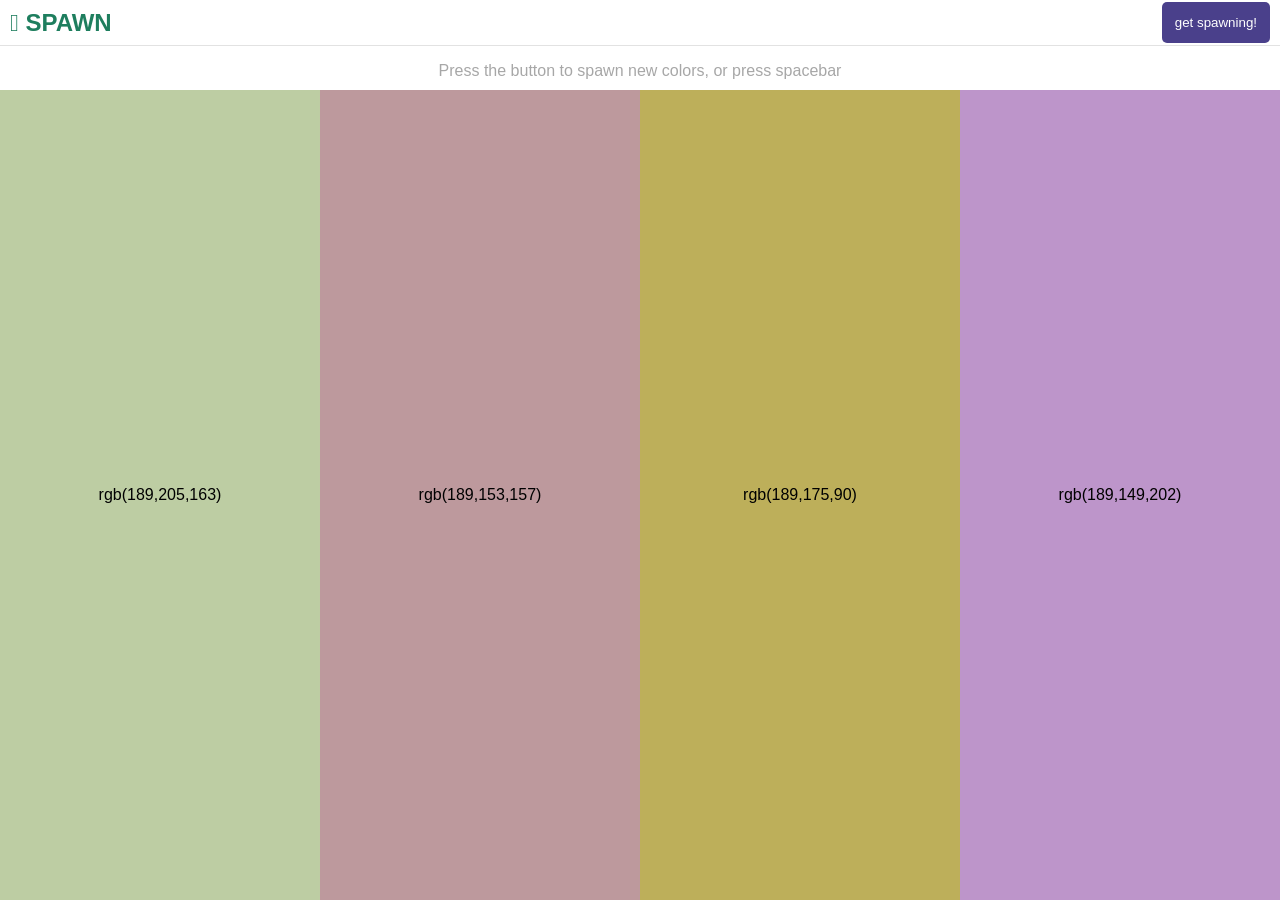
<file: index.html>
<!DOCTYPE html>
<html lang="en">
<head>
    <meta charset="UTF-8">
    <meta name="viewport" content="width=device-width, initial-scale=1.0">
    <title>JS CSS HTML Color Generator</title>
    <link rel="stylesheet" href="css/styles.css">
</head>
<body>
    
    <header>
        <section class="main-section">
            <div class="logo">
                <h1>𓃑 SPAWN</h1>
            </div>
            <div class="button-container">
                <button id="spawn-button">get spawning!</button>
            </div>
        </section>
        <section class="sub-section">
            <p>Press the button to spawn new colors, or press spacebar</p>
        </section>
    </header>

    <section class="colors-container">
        
    </section>

    <script src="js/app.js"></script>
</body>
</html>
</file>
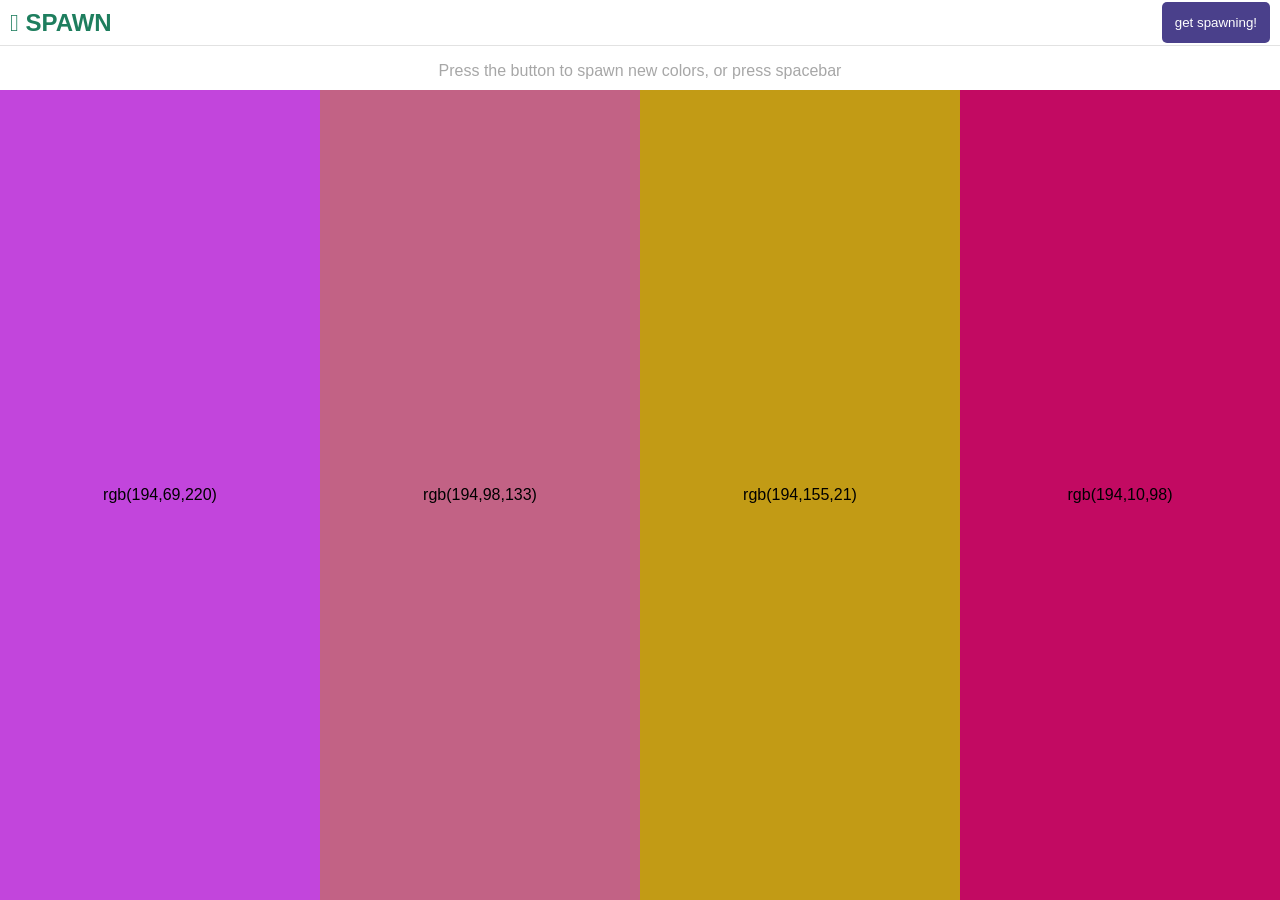
<file: js-css-html-color-generator/index.html>
<!DOCTYPE html>
<html lang="en">
<head>
    <meta charset="UTF-8">
    <meta name="viewport" content="width=device-width, initial-scale=1.0">
    <title>JS CSS HTML Color Generator</title>
    <link rel="stylesheet" href="css/styles.css">
</head>
<body>
    
    <header>
        <section class="main-section">
            <div class="logo">
                <h1>𓃑 SPAWN</h1>
            </div>
            <div class="button-container">
                <button id="spawn-button">get spawning!</button>
            </div>
        </section>
        <section class="sub-section">
            <p>Press the button to spawn new colors, or press spacebar</p>
        </section>
    </header>

    <section class="colors-container">
        
    </section>

    <script src="js/app.js"></script>
</body>
</html>
</file>
<file: css/styles.css>
* {
    font-family: 'Trebuchet MS', Arial, sans-serif;
}

body {
    margin: 0;
    padding: 0;
}

header {
    height: 10vh;
}

header h1 {
    margin: 0;
}

header .logo {
    color: rgb(30, 126, 94);
    margin: 10px;
}

header .main-section {
    display: flex;
    justify-content: space-between;
    height: 5vh;
    border-bottom: 1px solid rgb(226, 226, 226);
    align-items: center;
}

header .sub-section {
    color: rgb(167, 167, 167);
    display: flex;
    justify-content: center;
    align-items: center;
}

header #spawn-button {
    border:none;
    background-color: rgb(74, 64, 139);
    padding: 13px;
    border-radius: 5px;
    margin: 10px;
    color: rgb(255, 255, 255);
    cursor: pointer;
}

header #spawn-button:active {
    background-color: rgb(62, 54, 112);
}

.colors-container {
    width: 100vw;
    height: 90vh;
    display: flex;
}

.colors-container div {
    width: 25%;
    height: 100%;
    background-color: brown;
    display: flex;
    justify-content: center;
    align-items: center;
}
</file>
<file: js-css-html-color-generator/css/styles.css>
* {
    font-family: 'Trebuchet MS', Arial, sans-serif;
}

body {
    margin: 0;
    padding: 0;
}

header {
    height: 10vh;
}

header h1 {
    margin: 0;
}

header .logo {
    color: rgb(30, 126, 94);
    margin: 10px;
}

header .main-section {
    display: flex;
    justify-content: space-between;
    height: 5vh;
    border-bottom: 1px solid rgb(226, 226, 226);
    align-items: center;
}

header .sub-section {
    color: rgb(167, 167, 167);
    display: flex;
    justify-content: center;
    align-items: center;
}

header #spawn-button {
    border:none;
    background-color: rgb(74, 64, 139);
    padding: 13px;
    border-radius: 5px;
    margin: 10px;
    color: rgb(255, 255, 255);
    cursor: pointer;
}

header #spawn-button:active {
    background-color: rgb(62, 54, 112);
}

.colors-container {
    width: 100vw;
    height: 90vh;
    display: flex;
}

.colors-container div {
    width: 25%;
    height: 100%;
    background-color: brown;
    display: flex;
    justify-content: center;
    align-items: center;
}
</file>
